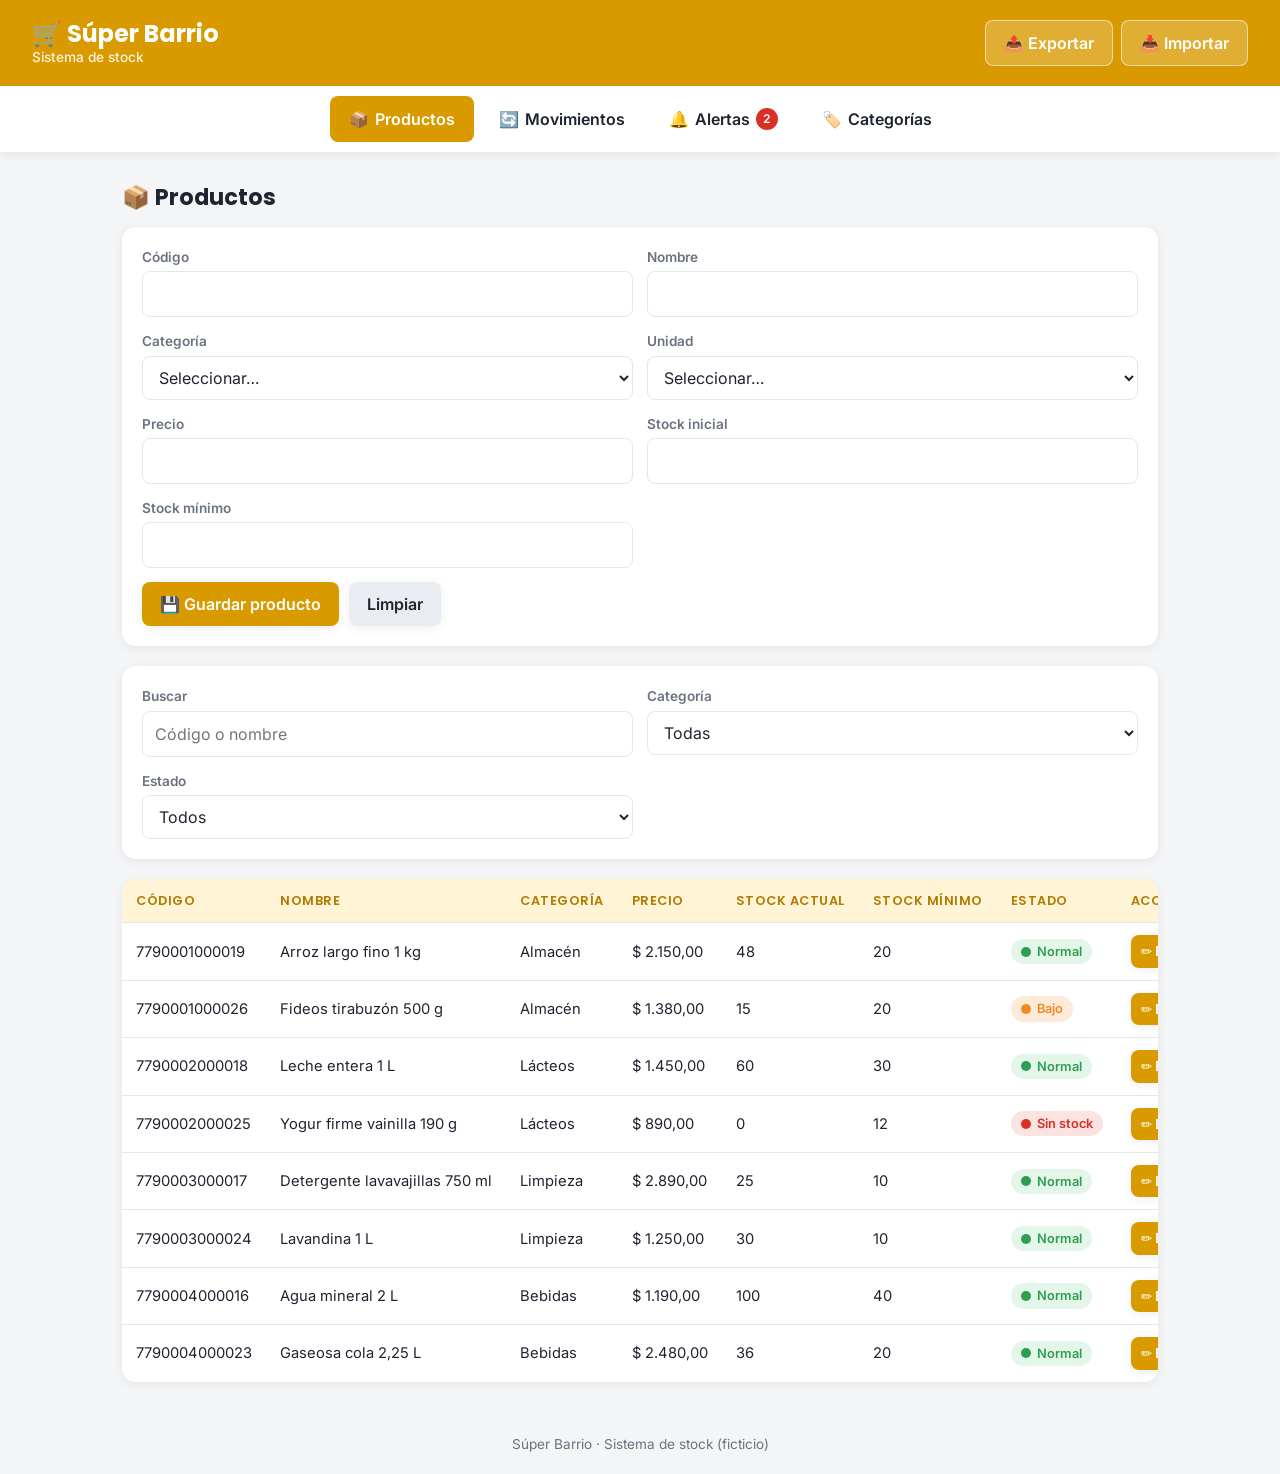
<file: super-barrio (2).html>
<!DOCTYPE html>
<html lang="es">
<head>
  <meta charset="UTF-8">
  <meta name="viewport" content="width=device-width, initial-scale=1.0">
  <title>Súper Barrio – Sistema de stock</title>
  <style>
/* ==========================================================
   SÚPER BARRIO – Sistema de stock
   Diseño mobile first: base para celular, mejoras desde 768 px
   ========================================================== */

/* 1. FUENTES -------------------------------------------------
   Poppins (títulos) e Inter (texto) desde Google Fonts.
   Si no hay internet, el navegador usa system-ui. */
@import url("https://fonts.googleapis.com/css2?family=Inter:wght@400;500;600&family=Poppins:wght@500;600;700&display=swap");

/* 2. VARIABLES ----------------------------------------------- */
:root {
  /* Marca */
  --color-principal: #D99A00;
  --color-principal-oscuro: #B07B00;
  --color-principal-claro: #FFF4D6;

  /* Estados del stock */
  --color-ok: #2E9E4F;
  --color-ok-fondo: #E4F5EA;
  --color-bajo: #F08A24;
  --color-bajo-fondo: #FDEBD8;
  --color-sin: #D93025;
  --color-sin-fondo: #FBE3E1;

  /* Neutros */
  --fondo: #F4F5F7;
  --superficie: #FFFFFF;
  --texto: #1F2430;
  --texto-suave: #6B7280;
  --borde: #E3E6EB;

  /* Forma y sombras */
  --radio: 14px;
  --radio-chico: 8px;
  --sombra: 0 2px 10px rgba(31, 36, 48, 0.08);
  --sombra-fuerte: 0 6px 16px rgba(31, 36, 48, 0.16);

  /* Tipografía */
  --fuente-titulos: "Poppins", system-ui, sans-serif;
  --fuente-texto: "Inter", system-ui, sans-serif;

  /* Espaciado */
  --espacio: 16px;
}

/* 3. BASE ---------------------------------------------------- */
*,
*::before,
*::after {
  box-sizing: border-box;
}

body {
  margin: 0;
  font-family: var(--fuente-texto);
  font-size: 1rem;
  line-height: 1.5;
  color: var(--texto);
  background: var(--fondo);
}

h1, h2, h3 {
  font-family: var(--fuente-titulos);
  line-height: 1.2;
  margin: 0 0 var(--espacio);
}

h2 { font-size: 1.4rem; }
h3 { font-size: 1.1rem; margin-top: 28px; }

/* 4. ENCABEZADO ---------------------------------------------- */
.encabezado {
  display: flex;
  flex-direction: column;
  gap: 12px;
  padding: var(--espacio);
  background: var(--color-principal);
  color: #fff;
}

.logo {
  margin: 0;
  font-size: 1.5rem;
}

.logo::before { content: "🛒 "; }

.logo-sub {
  display: block;
  font-family: var(--fuente-texto);
  font-size: 0.85rem;
  font-weight: 500;
  opacity: 0.9;
}

.acciones-datos {
  display: flex;
  gap: 8px;
}

/* Botones Exportar / Importar: translúcidos sobre el amarillo */
.acciones-datos button {
  background: rgba(255, 255, 255, 0.2);
  color: #fff;
  border: 1px solid rgba(255, 255, 255, 0.55);
  box-shadow: none;
}

.acciones-datos button:hover {
  background: #fff;
  color: var(--color-principal-oscuro);
}

#btn-exportar::before { content: "📤 "; }
#btn-importar::before { content: "📥 "; }

/* 5. MENÚ DE NAVEGACIÓN -------------------------------------- */
.menu {
  position: sticky;
  top: 0;
  z-index: 10;
  display: flex;
  gap: 6px;
  padding: 8px var(--espacio);
  overflow-x: auto;
  background: var(--superficie);
  box-shadow: var(--sombra);
}

.menu-btn {
  flex: 1 0 auto;
  display: inline-flex;
  align-items: center;
  justify-content: center;
  gap: 6px;
  background: transparent;
  color: var(--texto);
  box-shadow: none;
  border: 1px solid transparent;
}

.menu-btn:hover {
  background: var(--color-principal-claro);
  color: var(--color-principal-oscuro);
}

.menu-btn.activo {
  background: var(--color-principal);
  color: #fff;
}

/* Íconos del menú con emojis */
.menu-btn[data-seccion="productos"]::before   { content: "📦"; }
.menu-btn[data-seccion="movimientos"]::before { content: "🔄"; }
.menu-btn[data-seccion="alertas"]::before     { content: "🔔"; }
.menu-btn[data-seccion="categorias"]::before  { content: "🏷️"; }

/* Contador de alertas: círculo rojo con número */
.contador {
  display: inline-flex;
  align-items: center;
  justify-content: center;
  min-width: 22px;
  height: 22px;
  padding: 0 5px;
  border-radius: 50%;
  background: var(--color-sin);
  color: #fff;
  font-size: 0.75rem;
  font-weight: 600;
  line-height: 1;
}

/* El contador se oculta cuando no hay alertas */
.contador[hidden] { display: none; }

/* 6. SECCIONES ----------------------------------------------- */
main {
  max-width: 1100px;
  margin: 0 auto;
  padding: var(--espacio);
}

/* Solo se ve la sección activa (la cambia el JS con la clase .activa) */
.seccion { display: none; }
.seccion.activa { display: block; }

#productos h2::before   { content: "📦 "; }
#movimientos h2::before { content: "🔄 "; }
#alertas h2::before     { content: "🔔 "; }
#categorias h2::before  { content: "🏷️ "; }

/* 7. FORMULARIOS COMO TARJETAS ------------------------------- */
form,
.barra-filtros {
  display: grid;
  grid-template-columns: 1fr;      /* mobile: una columna */
  gap: 14px;
  padding: 20px;
  margin-bottom: 20px;
  background: var(--superficie);
  border-radius: var(--radio);
  box-shadow: var(--sombra);
}

.campo {
  display: flex;
  flex-direction: column;
  gap: 4px;
}

label {
  font-size: 0.85rem;
  font-weight: 600;
  color: var(--texto-suave);
}

input,
select,
textarea {
  width: 100%;
  padding: 10px 12px;
  font: inherit;
  color: var(--texto);
  background: #fff;
  border: 1px solid var(--borde);
  border-radius: var(--radio-chico);
  transition: border-color 0.15s, box-shadow 0.15s;
}

input:focus,
select:focus,
textarea:focus {
  outline: none;
  border-color: var(--color-principal);
  box-shadow: 0 0 0 3px rgba(217, 154, 0, 0.25);
}

textarea { resize: vertical; }

.botones-form {
  display: flex;
  flex-wrap: wrap;
  gap: 10px;
}

/* 8. BOTONES ------------------------------------------------- */
button {
  font: inherit;
  font-weight: 600;
  padding: 10px 18px;
  color: #fff;
  background: var(--color-principal);
  border: none;
  border-radius: var(--radio-chico);
  box-shadow: var(--sombra);
  cursor: pointer;
  transition: background 0.15s, transform 0.15s, box-shadow 0.15s;
}

/* Hover: cambia el color y se eleva levemente */
button:hover {
  background: var(--color-principal-oscuro);
  transform: translateY(-2px);
  box-shadow: var(--sombra-fuerte);
}

button:active {
  transform: translateY(0);
  box-shadow: var(--sombra);
}

button:focus-visible {
  outline: 3px solid rgba(217, 154, 0, 0.45);
  outline-offset: 2px;
}

form button[type="submit"]::before { content: "💾 "; }

/* Botón secundario (Limpiar) */
button[type="reset"] {
  color: var(--texto);
  background: #E9ECF0;
}

button[type="reset"]:hover {
  background: #D9DDE3;
}

/* Botones chicos dentro de tablas y listas (los usa el JS) */
.btn-editar,
.btn-peligro {
  padding: 6px 10px;
  font-size: 0.85rem;
}

.btn-editar::before  { content: "✏️ "; }
.btn-peligro         { background: var(--color-sin); }
.btn-peligro:hover   { background: #B3261E; }
.btn-peligro::before { content: "🗑️ "; }

/* 9. TABLAS -------------------------------------------------- */
/* En celular la tabla se desliza horizontalmente dentro de su tarjeta */
.tabla-contenedor {
  overflow-x: auto;
  background: var(--superficie);
  border-radius: var(--radio);
  box-shadow: var(--sombra);
}

table {
  width: 100%;
  min-width: 640px;
  border-collapse: collapse;
  font-size: 0.92rem;
}

th, td {
  padding: 12px 14px;
  text-align: left;
  border-bottom: 1px solid var(--borde);
  white-space: nowrap;
}

th {
  font-family: var(--fuente-titulos);
  font-size: 0.8rem;
  font-weight: 600;
  text-transform: uppercase;
  letter-spacing: 0.04em;
  color: var(--color-principal-oscuro);
  background: var(--color-principal-claro);
}

tbody tr:hover { background: #FAFAFB; }
tbody tr:last-child td { border-bottom: none; }

/* 10. INDICADORES DE ESTADO DEL STOCK ------------------------
   El JS agrega a un <span class="estado"> una de estas clases:
   estado-ok (🟢 normal), estado-bajo (🟠 bajo el mínimo),
   estado-sin (🔴 sin stock). */
.estado {
  display: inline-flex;
  align-items: center;
  gap: 6px;
  padding: 3px 10px;
  font-size: 0.8rem;
  font-weight: 600;
  border-radius: 999px;
}

.estado::before {
  content: "";
  width: 10px;
  height: 10px;
  border-radius: 50%;
  background: currentColor;
}

.estado-ok   { color: var(--color-ok);   background: var(--color-ok-fondo); }
.estado-bajo { color: var(--color-bajo); background: var(--color-bajo-fondo); }
.estado-sin  { color: var(--color-sin);  background: var(--color-sin-fondo); }

/* Tipo de movimiento en el historial */
.tipo-entrada { color: var(--color-ok);  font-weight: 600; }
.tipo-salida  { color: var(--color-sin); font-weight: 600; }
.tipo-entrada::before { content: "⬆️ "; }
.tipo-salida::before  { content: "⬇️ "; }

/* 11. LISTAS COMO TARJETAS (alertas y categorías) ------------ */
#lista-alertas,
#lista-categorias {
  display: grid;
  grid-template-columns: 1fr;      /* mobile: una columna */
  gap: 12px;
  margin: 0;
  padding: 0;
  list-style: none;
}

#lista-alertas li,
#lista-categorias li {
  display: flex;
  align-items: center;
  justify-content: space-between;
  gap: 10px;
  padding: 14px 16px;
  background: var(--superficie);
  border-radius: var(--radio);
  border-left: 5px solid var(--color-principal);
  box-shadow: var(--sombra);
}

/* Alertas según gravedad */
#lista-alertas li.alerta-bajo { border-left-color: var(--color-bajo); }
#lista-alertas li.alerta-sin  { border-left-color: var(--color-sin); }
#lista-alertas li.alerta-bajo::before { content: "🟠"; }
#lista-alertas li.alerta-sin::before  { content: "🔴"; }

/* Cantidad sugerida para pedir (columna derecha de cada alerta) */
.pedido {
  text-align: right;
  white-space: nowrap;
  color: var(--texto-suave);
}

.pedido strong {
  font-size: 1.1rem;
  color: var(--texto);
}

/* Lista vacía: mensaje opcional que puede agregar el JS */
.vacio {
  padding: 24px;
  text-align: center;
  color: var(--texto-suave);
}

/* 12. PIE ---------------------------------------------------- */
.pie {
  padding: 20px var(--espacio);
  text-align: center;
  font-size: 0.85rem;
  color: var(--texto-suave);
}

.pie p { margin: 0; }

/* 13. DESDE 768 px: DOS COLUMNAS ----------------------------- */
@media (min-width: 768px) {

  .encabezado {
    flex-direction: row;
    align-items: center;
    justify-content: space-between;
    padding: 20px 32px;
  }

  .menu {
    justify-content: center;
    padding: 10px 32px;
  }

  .menu-btn { flex: 0 0 auto; }

  main { padding: 32px; }

  /* Formularios y filtros: dos columnas */
  form,
  .barra-filtros {
    grid-template-columns: 1fr 1fr;
  }

  /* Campos o botones que ocupan todo el ancho */
  .campo-ancho,
  .botones-form {
    grid-column: 1 / -1;
  }

  /* Listas de alertas y categorías: dos columnas */
  #lista-alertas,
  #lista-categorias {
    grid-template-columns: 1fr 1fr;
  }

  table { min-width: 0; }
}

</style>
</head>
<body>

  <header class="encabezado">
    <h1 class="logo">Súper Barrio <span class="logo-sub">Sistema de stock</span></h1>

    <div class="acciones-datos">
      <button type="button" id="btn-exportar">Exportar</button>
      <button type="button" id="btn-importar">Importar</button>
      <input type="file" id="archivo-importar" accept=".json,application/json" hidden>
    </div>
  </header>

  <nav class="menu" aria-label="Secciones">
    <button type="button" class="menu-btn activo" data-seccion="productos">Productos</button>
    <button type="button" class="menu-btn" data-seccion="movimientos">Movimientos</button>
    <button type="button" class="menu-btn" data-seccion="alertas">
      Alertas <span id="contador-alertas" class="contador">0</span>
    </button>
    <button type="button" class="menu-btn" data-seccion="categorias">Categorías</button>
  </nav>

  <main>

    <!-- PRODUCTOS -->
    <section id="productos" class="seccion activa">
      <h2>Productos</h2>

      <form id="form-producto" autocomplete="off">
        <input type="hidden" id="producto-editando">

        <div class="campo">
          <label for="prod-codigo">Código</label>
          <input type="text" id="prod-codigo" inputmode="numeric" minlength="8" maxlength="13" pattern="[0-9]{8,13}" title="De 8 a 13 dígitos" required>
        </div>

        <div class="campo">
          <label for="prod-nombre">Nombre</label>
          <input type="text" id="prod-nombre" required>
        </div>

        <div class="campo">
          <label for="prod-categoria">Categoría</label>
          <select id="prod-categoria" required>
            <option value="">Seleccionar…</option>
          </select>
        </div>

        <div class="campo">
          <label for="prod-unidad">Unidad</label>
          <select id="prod-unidad" required>
            <option value="">Seleccionar…</option>
            <option value="unidad">Unidad</option>
            <option value="kg">Kilogramo</option>
            <option value="g">Gramo</option>
            <option value="l">Litro</option>
            <option value="ml">Mililitro</option>
            <option value="pack">Pack</option>
          </select>
        </div>

        <div class="campo">
          <label for="prod-precio">Precio</label>
          <input type="number" id="prod-precio" min="0.01" step="0.01" required>
        </div>

        <div class="campo">
          <label for="prod-stock">Stock inicial</label>
          <input type="number" id="prod-stock" min="0" step="1" required>
        </div>

        <div class="campo">
          <label for="prod-minimo">Stock mínimo</label>
          <input type="number" id="prod-minimo" min="0" step="1" required>
        </div>

        <div class="botones-form">
          <button type="submit">Guardar producto</button>
          <button type="reset" id="cancelar-producto">Limpiar</button>
        </div>
      </form>

      <div class="barra-filtros">
        <div class="campo">
          <label for="buscador">Buscar</label>
          <input type="search" id="buscador" placeholder="Código o nombre">
        </div>

        <div class="campo">
          <label for="filtro-categoria">Categoría</label>
          <select id="filtro-categoria">
            <option value="">Todas</option>
          </select>
        </div>

        <div class="campo">
          <label for="filtro-estado">Estado</label>
          <select id="filtro-estado">
            <option value="">Todos</option>
            <option value="ok">Normal</option>
            <option value="bajo">Bajo</option>
            <option value="sin">Sin stock</option>
          </select>
        </div>
      </div>

      <div class="tabla-contenedor">
        <table id="tabla-productos">
          <thead>
            <tr>
              <th>Código</th>
              <th>Nombre</th>
              <th>Categoría</th>
              <th>Precio</th>
              <th>Stock actual</th>
              <th>Stock mínimo</th>
              <th>Estado</th>
              <th>Acciones</th>
            </tr>
          </thead>
          <tbody></tbody>
        </table>
      </div>
    </section>

    <!-- MOVIMIENTOS -->
    <section id="movimientos" class="seccion">
      <h2>Movimientos</h2>

      <form id="form-movimiento" autocomplete="off">
        <div class="campo">
          <label for="mov-codigo">Código</label>
          <input type="text" id="mov-codigo" list="lista-codigos" required>
          <datalist id="lista-codigos"></datalist>
        </div>

        <div class="campo">
          <label for="mov-tipo">Tipo</label>
          <select id="mov-tipo" required>
            <option value="">Seleccionar…</option>
            <option value="entrada">Entrada</option>
            <option value="salida">Salida</option>
          </select>
        </div>

        <div class="campo">
          <label for="mov-motivo">Motivo</label>
          <input type="text" id="mov-motivo" list="lista-motivos" required>
          <datalist id="lista-motivos">
            <option value="Compra a proveedor"></option>
            <option value="Venta"></option>
            <option value="Devolución"></option>
            <option value="Merma"></option>
            <option value="Vencimiento"></option>
            <option value="Ajuste de inventario"></option>
          </datalist>
        </div>

        <div class="campo">
          <label for="mov-cantidad">Cantidad</label>
          <input type="number" id="mov-cantidad" min="0" step="any" required>
        </div>

        <div class="campo">
          <label for="mov-fecha">Fecha</label>
          <input type="date" id="mov-fecha" required>
        </div>

        <div class="campo campo-ancho">
          <label for="mov-observacion">Observación</label>
          <textarea id="mov-observacion" rows="2"></textarea>
        </div>

        <div class="botones-form">
          <button type="submit">Registrar movimiento</button>
          <button type="reset">Limpiar</button>
        </div>
      </form>

      <h3>Historial</h3>
      <div class="tabla-contenedor">
        <table id="tabla-movimientos">
          <thead>
            <tr>
              <th>Fecha</th>
              <th>Código</th>
              <th>Producto</th>
              <th>Tipo</th>
              <th>Motivo</th>
              <th>Cantidad</th>
              <th>Observación</th>
            </tr>
          </thead>
          <tbody></tbody>
        </table>
      </div>
    </section>

    <!-- ALERTAS -->
    <section id="alertas" class="seccion">
      <h2>Alertas</h2>
      <ul id="lista-alertas"></ul>
    </section>

    <!-- CATEGORÍAS -->
    <section id="categorias" class="seccion">
      <h2>Categorías</h2>

      <form id="form-categoria" autocomplete="off">
        <div class="campo">
          <label for="cat-nombre">Nombre de la categoría</label>
          <input type="text" id="cat-nombre" required>
        </div>
        <div class="botones-form">
          <button type="submit">Agregar categoría</button>
        </div>
      </form>

      <ul id="lista-categorias"></ul>
    </section>

  </main>

  <footer class="pie">
    <p>Súper Barrio · Sistema de stock (ficticio)</p>
  </footer>

  <script>
/* ==========================================================
   REGISTRO DE USO DE IA
   Herramienta: Claude (Anthropic) – modelo Claude Sonnet 5.5
   Fecha de generación: 24/10/2026
   Alcance: estructura de datos, almacenamiento y lógica del sistema
            de stock "Súper Barrio".
   Revisado y aprobado por: ______________________
   ========================================================== */
(function () {
  "use strict";

  /* ---------- Datos ----------
     categorias:  { id, nombre }
     productos:   { codigo, nombre, categoria, unidad, precio, stock, minimo }
                  (categoria guarda el nombre de la categoría)
     movimientos: { codigo, nombre, tipo, motivo, cantidad, fecha, observacion }
                  (tipo: "entrada" | "salida"; fecha: AAAA-MM-DD) */
  var categorias = [];
  var productos = [];
  var movimientos = [];

  var CLAVE = "stock-datos";

  var CATEGORIAS_INICIALES = ["Almacén", "Lácteos", "Limpieza", "Bebidas"];

  // Códigos de 13 dígitos (EAN-13) que empiezan con 779
  var PRODUCTOS_INICIALES = [
    { codigo: "7790001000019", nombre: "Arroz largo fino 1 kg",       categoria: "Almacén",  unidad: "kg",     precio: 2150, stock: 48,  minimo: 20 },
    { codigo: "7790001000026", nombre: "Fideos tirabuzón 500 g",      categoria: "Almacén",  unidad: "pack",   precio: 1380, stock: 15,  minimo: 20 },
    { codigo: "7790002000018", nombre: "Leche entera 1 L",            categoria: "Lácteos",  unidad: "l",      precio: 1450, stock: 60,  minimo: 30 },
    { codigo: "7790002000025", nombre: "Yogur firme vainilla 190 g",  categoria: "Lácteos",  unidad: "unidad", precio: 890,  stock: 0,   minimo: 12 },
    { codigo: "7790003000017", nombre: "Detergente lavavajillas 750 ml", categoria: "Limpieza", unidad: "unidad", precio: 2890, stock: 25, minimo: 10 },
    { codigo: "7790003000024", nombre: "Lavandina 1 L",               categoria: "Limpieza", unidad: "l",      precio: 1250, stock: 30,  minimo: 10 },
    { codigo: "7790004000016", nombre: "Agua mineral 2 L",            categoria: "Bebidas",  unidad: "unidad", precio: 1190, stock: 100, minimo: 40 },
    { codigo: "7790004000023", nombre: "Gaseosa cola 2,25 L",         categoria: "Bebidas",  unidad: "unidad", precio: 2480, stock: 36,  minimo: 20 }
  ];

  /* ---------- Utilidades ---------- */
  function $(id) { return document.getElementById(id); }

  function escapar(texto) {
    return String(texto).replace(/[&<>"']/g, function (c) {
      return { "&": "&amp;", "<": "&lt;", ">": "&gt;", '"': "&quot;", "'": "&#39;" }[c];
    });
  }

  function hoy() {
    var f = new Date();
    var mes = String(f.getMonth() + 1).padStart(2, "0");
    var dia = String(f.getDate()).padStart(2, "0");
    return f.getFullYear() + "-" + mes + "-" + dia;
  }

  function formatoFecha(iso) {
    var p = String(iso).split("-");
    return p.length === 3 ? p[2] + "/" + p[1] + "/" + p[0] : iso;
  }

  function formatoPrecio(n) {
    return Number(n).toLocaleString("es-AR", { style: "currency", currency: "ARS" });
  }

  function formatoNumero(n) {
    return Number(n).toLocaleString("es-AR", { maximumFractionDigits: 3 });
  }

  // Minúsculas, sin tildes y sin espacios de más: para comparar nombres y códigos
  function normalizar(t) {
    return String(t).trim().replace(/\s+/g, " ").toLowerCase()
      .normalize("NFD").replace(/[̀-ͯ]/g, "");
  }

  function nuevoId() {
    return Date.now().toString(36) + Math.random().toString(36).slice(2, 8);
  }

  /* ---------- Almacenamiento (localStorage, clave "stock-datos") ---------- */
  function guardar() {
    try {
      localStorage.setItem(CLAVE, JSON.stringify({
        categorias: categorias,
        productos: productos,
        movimientos: movimientos
      }));
    } catch (e) {
      alert("No se pudo guardar en el navegador.");
    }
  }

  function cargarIniciales() {
    categorias = CATEGORIAS_INICIALES.map(function (nombre) {
      return { id: nuevoId(), nombre: nombre };
    });
    productos = PRODUCTOS_INICIALES.map(function (p) { return Object.assign({}, p); });
    movimientos = [];
    guardar();
  }

  function cargar() {
    var crudo = null;
    try { crudo = localStorage.getItem(CLAVE); } catch (e) { crudo = null; }

    if (crudo) {
      try {
        var d = JSON.parse(crudo);
        if (Array.isArray(d.categorias) && Array.isArray(d.productos) && Array.isArray(d.movimientos)) {
          categorias = d.categorias;
          productos = d.productos;
          movimientos = d.movimientos;
          return;
        }
      } catch (e) { /* datos dañados: se vuelve a los iniciales */ }
    }
    // Si no hay datos, se cargan las categorías y los productos de ejemplo
    cargarIniciales();
  }

  /* ---------- Estado del stock ---------- */
  // "sin stock" si es 0, "bajo" si es menor o igual al mínimo, "normal" en otro caso
  function estadoDe(p) {
    if (p.stock <= 0) return "sin";
    if (p.stock <= p.minimo) return "bajo";
    return "ok";
  }

  var TEXTO_ESTADO = { ok: "Normal", bajo: "Bajo", sin: "Sin stock" };

  function buscarProducto(codigo) {
    var c = normalizar(codigo);
    for (var i = 0; i < productos.length; i++) {
      if (normalizar(productos[i].codigo) === c) return productos[i];
    }
    return null;
  }

  /* ---------- Menú ---------- */
  function mostrarSeccion(id) {
    document.querySelectorAll(".seccion").forEach(function (s) {
      s.classList.toggle("activa", s.id === id);
    });
    document.querySelectorAll(".menu-btn").forEach(function (b) {
      b.classList.toggle("activo", b.dataset.seccion === id);
    });
    window.scrollTo(0, 0);
  }

  /* ---------- Categorías: alta, edición y baja ---------- */
  var catEditandoId = null;
  var btnCancelarCat = null;

  function buscarCategoriaPorId(id) {
    for (var i = 0; i < categorias.length; i++) {
      if (categorias[i].id === id) return categorias[i];
    }
    return null;
  }

  function productosDeCategoria(nombre) {
    return productos.filter(function (p) { return p.categoria === nombre; });
  }

  // Nombre repetido (sin distinguir mayúsculas ni tildes), ignorando la que se edita
  function nombreRepetido(nombre, ignorarId) {
    var n = normalizar(nombre);
    return categorias.some(function (c) {
      return c.id !== ignorarId && normalizar(c.nombre) === n;
    });
  }

  function salirEdicionCategoria() {
    catEditandoId = null;
    $("form-categoria").reset();
    document.querySelector("#form-categoria button[type='submit']").textContent = "Agregar categoría";
    btnCancelarCat.hidden = true;
  }

  function renderCategorias() {
    var lista = $("lista-categorias");
    if (categorias.length === 0) {
      lista.innerHTML = '<li class="vacio">Todavía no hay categorías.</li>';
    } else {
      lista.innerHTML = categorias.map(function (c) {
        var usos = productosDeCategoria(c.nombre).length;
        return '<li><span>🏷️ ' + escapar(c.nombre) + ' <small>(' + usos + ' producto' + (usos === 1 ? "" : "s") + ')</small></span>' +
          '<span class="botones-form">' +
          '<button type="button" class="btn-editar" data-accion="editar-categoria" data-id="' + escapar(c.id) + '">Editar</button>' +
          '<button type="button" class="btn-peligro" data-accion="borrar-categoria" data-id="' + escapar(c.id) + '">Eliminar</button>' +
          "</span></li>";
      }).join("");
    }

    var opciones = categorias.map(function (c) {
      return '<option value="' + escapar(c.nombre) + '">' + escapar(c.nombre) + "</option>";
    }).join("");

    var selForm = $("prod-categoria");
    var selFiltro = $("filtro-categoria");
    var valForm = selForm.value;
    var valFiltro = selFiltro.value;

    selForm.innerHTML = '<option value="">Seleccionar…</option>' + opciones;
    selFiltro.innerHTML = '<option value="">Todas</option>' + opciones;

    selForm.value = valForm;
    selFiltro.value = valFiltro;
  }

  // Botón "Cancelar" que solo aparece mientras se edita una categoría
  btnCancelarCat = document.createElement("button");
  btnCancelarCat.type = "button";
  btnCancelarCat.textContent = "Cancelar";
  btnCancelarCat.hidden = true;
  btnCancelarCat.style.background = "#E9ECF0";
  btnCancelarCat.style.color = "inherit";
  document.querySelector("#form-categoria .botones-form").appendChild(btnCancelarCat);
  btnCancelarCat.addEventListener("click", salirEdicionCategoria);

  $("form-categoria").addEventListener("submit", function (e) {
    e.preventDefault();
    var nombre = $("cat-nombre").value.trim().replace(/\s+/g, " ");

    if (!nombre) {
      alert("El nombre de la categoría es obligatorio.");
      return;
    }
    if (nombreRepetido(nombre, catEditandoId)) {
      alert("Ya existe una categoría llamada «" + nombre + "».");
      return;
    }

    if (catEditandoId) {
      var cat = buscarCategoriaPorId(catEditandoId);
      if (cat) {
        var anterior = cat.nombre;
        cat.nombre = nombre;
        // Los productos guardan el nombre de la categoría: se actualizan también
        productos.forEach(function (p) {
          if (p.categoria === anterior) p.categoria = nombre;
        });
      }
      guardar();
      salirEdicionCategoria();
      renderTodo();
    } else {
      categorias.push({ id: nuevoId(), nombre: nombre });
      guardar();
      this.reset();
      renderTodo();
    }
  });

  $("lista-categorias").addEventListener("click", function (e) {
    var btn = e.target.closest("button[data-accion]");
    if (!btn) return;
    var cat = buscarCategoriaPorId(btn.dataset.id);
    if (!cat) return;

    if (btn.dataset.accion === "editar-categoria") {
      catEditandoId = cat.id;
      $("cat-nombre").value = cat.nombre;
      document.querySelector("#form-categoria button[type='submit']").textContent = "Guardar cambios";
      btnCancelarCat.hidden = false;
      $("cat-nombre").focus();
      $("form-categoria").scrollIntoView({ behavior: "smooth", block: "start" });
    }

    if (btn.dataset.accion === "borrar-categoria") {
      var cantidad = productosDeCategoria(cat.nombre).length;
      if (cantidad > 0) {
        alert("No se puede eliminar «" + cat.nombre + "»: tiene " + cantidad + " producto" + (cantidad === 1 ? "" : "s") + ".");
        return;
      }
      if (!confirm("¿Eliminar la categoría «" + cat.nombre + "»?")) return;
      categorias = categorias.filter(function (c) { return c !== cat; });
      if (catEditandoId === cat.id) salirEdicionCategoria();
      guardar();
      renderTodo();
    }
  });

  /* ---------- Productos ---------- */
  function renderProductos() {
    var texto = normalizar($("buscador").value);
    var cat = $("filtro-categoria").value;
    var est = $("filtro-estado").value;

    var filtrados = productos.filter(function (p) {
      if (texto && normalizar(p.codigo).indexOf(texto) === -1 && normalizar(p.nombre).indexOf(texto) === -1) return false;
      if (cat && p.categoria !== cat) return false;
      if (est && estadoDe(p) !== est) return false;
      return true;
    });

    var cuerpo = document.querySelector("#tabla-productos tbody");
    if (filtrados.length === 0) {
      var msg = productos.length === 0 ? "Todavía no hay productos cargados." : "No hay productos que coincidan con la búsqueda.";
      cuerpo.innerHTML = '<tr><td colspan="8" class="vacio">' + msg + "</td></tr>";
      return;
    }

    cuerpo.innerHTML = filtrados.map(function (p) {
      var e = estadoDe(p);
      return "<tr>" +
        "<td>" + escapar(p.codigo) + "</td>" +
        "<td>" + escapar(p.nombre) + "</td>" +
        "<td>" + escapar(p.categoria) + "</td>" +
        "<td>" + formatoPrecio(p.precio) + "</td>" +
        "<td>" + formatoNumero(p.stock) + "</td>" +
        "<td>" + formatoNumero(p.minimo) + "</td>" +
        '<td><span class="estado estado-' + e + '">' + TEXTO_ESTADO[e] + "</span></td>" +
        '<td><button type="button" class="btn-editar" data-accion="editar" data-codigo="' + escapar(p.codigo) + '">Editar</button> ' +
        '<button type="button" class="btn-peligro" data-accion="borrar" data-codigo="' + escapar(p.codigo) + '">Eliminar</button></td>' +
        "</tr>";
    }).join("");
  }

  // Entero no negativo escrito solo con dígitos ("0", "12"; no "1.5", "-3" ni vacío)
  function esEnteroNoNegativo(texto) {
    return /^\d+$/.test(String(texto).trim());
  }

  // Al editar, el stock actual se muestra pero no se puede cambiar desde acá
  function modoEdicionProducto(activo) {
    $("prod-codigo").readOnly = activo;
    $("prod-stock").disabled = activo;
    document.querySelector("label[for='prod-stock']").textContent =
      activo ? "Stock actual (solo cambia con movimientos)" : "Stock inicial";
    document.querySelector("#form-producto button[type='submit']").textContent =
      activo ? "Guardar cambios" : "Guardar producto";
    if (!activo) $("producto-editando").value = "";
  }

  function salirDeEdicion() {
    modoEdicionProducto(false);
  }

  $("form-producto").addEventListener("submit", function (e) {
    e.preventDefault();

    var editando = $("producto-editando").value;
    var codigo = $("prod-codigo").value.trim();
    var nombre = $("prod-nombre").value.trim();
    var categoria = $("prod-categoria").value;
    var unidad = $("prod-unidad").value;
    var precio = parseFloat($("prod-precio").value);
    var textoMinimo = $("prod-minimo").value;
    var textoStock = $("prod-stock").value;

    // Código: de 8 a 13 dígitos y único (al editar no cambia)
    if (!editando) {
      if (!/^\d{8,13}$/.test(codigo)) {
        alert("El código debe tener entre 8 y 13 dígitos (solo números).");
        return;
      }
      if (buscarProducto(codigo)) {
        alert("Ya existe un producto con el código " + codigo + ".");
        return;
      }
    }
    if (!nombre) {
      alert("El nombre es obligatorio.");
      return;
    }
    if (!categoria) {
      alert("Elegí una categoría.");
      return;
    }
    if (!unidad) {
      alert("Elegí una unidad.");
      return;
    }
    if (isNaN(precio) || precio <= 0) {
      alert("El precio debe ser mayor que cero.");
      return;
    }
    if (!editando && !esEnteroNoNegativo(textoStock)) {
      alert("El stock inicial debe ser un número entero mayor o igual a 0.");
      return;
    }
    if (!esEnteroNoNegativo(textoMinimo)) {
      alert("El stock mínimo debe ser un número entero mayor o igual a 0.");
      return;
    }

    var minimo = parseInt(textoMinimo, 10);

    if (editando) {
      // El stock actual no se toca: solo cambia con movimientos
      var prod = buscarProducto(editando);
      if (prod) {
        prod.nombre = nombre;
        prod.categoria = categoria;
        prod.unidad = unidad;
        prod.precio = precio;
        prod.minimo = minimo;
      }
    } else {
      productos.push({
        codigo: codigo, nombre: nombre, categoria: categoria, unidad: unidad,
        precio: precio, stock: parseInt(textoStock, 10), minimo: minimo
      });
    }

    guardar();
    this.reset();
    salirDeEdicion();
    renderTodo();
  });

  $("form-producto").addEventListener("reset", salirDeEdicion);

  $("tabla-productos").addEventListener("click", function (e) {
    var btn = e.target.closest("button[data-accion]");
    if (!btn) return;
    var prod = buscarProducto(btn.dataset.codigo);
    if (!prod) return;

    if (btn.dataset.accion === "editar") {
      $("producto-editando").value = prod.codigo;
      $("prod-codigo").value = prod.codigo;
      $("prod-nombre").value = prod.nombre;
      $("prod-categoria").value = prod.categoria;
      $("prod-unidad").value = prod.unidad;
      $("prod-precio").value = prod.precio;
      $("prod-stock").value = prod.stock;
      $("prod-minimo").value = prod.minimo;
      modoEdicionProducto(true);
      $("form-producto").scrollIntoView({ behavior: "smooth", block: "start" });
    }

    if (btn.dataset.accion === "borrar") {
      if (!confirm("¿Eliminar el producto «" + prod.nombre + "»? El historial de movimientos se conserva.")) return;
      productos = productos.filter(function (p) { return p !== prod; });
      guardar();
      renderTodo();
    }
  });

  ["buscador", "filtro-categoria", "filtro-estado"].forEach(function (id) {
    $(id).addEventListener("input", renderProductos);
    $(id).addEventListener("change", renderProductos);
  });

  /* ---------- Movimientos ---------- */
  function renderListaCodigos() {
    $("lista-codigos").innerHTML = productos.map(function (p) {
      return '<option value="' + escapar(p.codigo) + '">' + escapar(p.nombre) + "</option>";
    }).join("");
  }

  function renderMovimientos() {
    var cuerpo = document.querySelector("#tabla-movimientos tbody");
    if (movimientos.length === 0) {
      cuerpo.innerHTML = '<tr><td colspan="7" class="vacio">Todavía no hay movimientos registrados.</td></tr>';
      return;
    }

    var ordenados = movimientos.map(function (m, i) { return { m: m, i: i }; });
    ordenados.sort(function (a, b) {
      if (a.m.fecha !== b.m.fecha) return a.m.fecha < b.m.fecha ? 1 : -1;
      return b.i - a.i;
    });

    cuerpo.innerHTML = ordenados.map(function (o) {
      var m = o.m;
      var etiqueta = m.tipo === "entrada" ? "Entrada" : "Salida";
      return "<tr>" +
        "<td>" + formatoFecha(m.fecha) + "</td>" +
        "<td>" + escapar(m.codigo) + "</td>" +
        "<td>" + escapar(m.nombre) + "</td>" +
        '<td><span class="tipo-' + m.tipo + '">' + etiqueta + "</span></td>" +
        "<td>" + escapar(m.motivo) + "</td>" +
        "<td>" + formatoNumero(m.cantidad) + "</td>" +
        "<td>" + escapar(m.observacion || "") + "</td>" +
        "</tr>";
    }).join("");
  }

  $("form-movimiento").addEventListener("submit", function (e) {
    e.preventDefault();

    var codigo = $("mov-codigo").value.trim();
    var tipo = $("mov-tipo").value;
    var motivo = $("mov-motivo").value.trim();
    var cantidad = parseFloat($("mov-cantidad").value);
    var fecha = $("mov-fecha").value;
    var observacion = $("mov-observacion").value.trim();

    var prod = buscarProducto(codigo);
    if (!prod) {
      alert("No existe ningún producto con el código «" + codigo + "».");
      return;
    }
    if (!tipo || !motivo || !fecha) {
      alert("Completá tipo, motivo y fecha.");
      return;
    }
    if (isNaN(cantidad) || cantidad <= 0) {
      alert("La cantidad debe ser mayor a 0.");
      return;
    }
    if (tipo === "salida" && cantidad > prod.stock) {
      alert("Stock insuficiente: hay " + formatoNumero(prod.stock) + " " + prod.unidad + " de «" + prod.nombre + "».");
      return;
    }

    prod.stock = tipo === "entrada" ? prod.stock + cantidad : prod.stock - cantidad;

    movimientos.push({
      codigo: prod.codigo, nombre: prod.nombre, tipo: tipo, motivo: motivo,
      cantidad: cantidad, fecha: fecha, observacion: observacion
    });

    guardar();
    this.reset();
    $("mov-fecha").value = hoy();
    renderTodo();
  });

  $("form-movimiento").addEventListener("reset", function () {
    setTimeout(function () { $("mov-fecha").value = hoy(); }, 0);
  });

  /* ---------- Alertas ---------- */
  // Cantidad sugerida para pedir: el doble del mínimo menos el stock actual
  function cantidadSugerida(p) {
    return 2 * p.minimo - p.stock;
  }

  // Urgencia: primero los sin stock (los de mayor mínimo antes) y después los
  // que están en el mínimo o por debajo, del más vacío (stock / mínimo) al menos vacío
  function ordenarPorUrgencia(a, b) {
    var sinA = estadoDe(a) === "sin";
    var sinB = estadoDe(b) === "sin";
    if (sinA !== sinB) return sinA ? -1 : 1;
    if (sinA) return b.minimo - a.minimo;
    return (a.stock / a.minimo) - (b.stock / b.minimo);
  }

  // Se vuelve a dibujar cada vez que cambia el stock (movimientos, edición,
  // baja o importación), por eso el contador del menú siempre está al día
  function renderAlertas() {
    var alertas = productos.filter(function (p) { return estadoDe(p) !== "ok"; });
    alertas.sort(ordenarPorUrgencia);

    $("contador-alertas").textContent = alertas.length;
    $("contador-alertas").hidden = alertas.length === 0;

    var lista = $("lista-alertas");
    if (alertas.length === 0) {
      lista.innerHTML = '<li class="vacio">✅ Todo el stock está en orden</li>';
      return;
    }

    lista.innerHTML = alertas.map(function (p) {
      var e = estadoDe(p);
      var sugerida = cantidadSugerida(p);
      var pedir = sugerida > 0 ? formatoNumero(sugerida) + " " + escapar(p.unidad) : "—";
      return '<li class="alerta-' + e + '">' +
        "<span><strong>" + escapar(p.nombre) + "</strong> · " + escapar(p.codigo) +
        '<br><small><span class="estado estado-' + e + '">' + TEXTO_ESTADO[e] + "</span> " +
        "Stock actual: " + formatoNumero(p.stock) + " · Mínimo: " + formatoNumero(p.minimo) + "</small></span>" +
        '<span class="pedido"><small>Pedir</small><br><strong>' + pedir + "</strong></span></li>";
    }).join("");
  }

  /* ---------- Exportar / Importar ---------- */
  $("btn-exportar").addEventListener("click", function () {
    var datos = { categorias: categorias, productos: productos, movimientos: movimientos };
    var blob = new Blob([JSON.stringify(datos, null, 2)], { type: "application/json" });
    var url = URL.createObjectURL(blob);
    var a = document.createElement("a");
    a.href = url;
    a.download = "stock.json";
    document.body.appendChild(a);
    a.click();
    a.remove();
    URL.revokeObjectURL(url);
  });

  $("btn-importar").addEventListener("click", function () {
    $("archivo-importar").click();
  });

  function esTexto(v) { return typeof v === "string" && v.trim() !== ""; }
  function esNumero(v) { return typeof v === "number" && isFinite(v); }

  // Devuelve un mensaje de error, o "" si el archivo tiene todas las listas
  // esperadas y cada elemento trae los campos necesarios
  function validarDatos(d) {
    if (!d || typeof d !== "object" || Array.isArray(d)) {
      return "el contenido no tiene el formato esperado.";
    }
    var listas = ["categorias", "productos", "movimientos"];
    for (var i = 0; i < listas.length; i++) {
      if (!Array.isArray(d[listas[i]])) return "falta la lista «" + listas[i] + "».";
    }

    var catsOk = d.categorias.every(function (c) {
      return esTexto(c) || (c && typeof c === "object" && esTexto(c.nombre));
    });
    if (!catsOk) return "hay categorías sin nombre.";

    var codigos = {};
    var prodsOk = d.productos.every(function (p) {
      if (!p || typeof p !== "object" || !esTexto(p.codigo) || !esTexto(p.nombre) ||
          !esTexto(p.categoria) || !esTexto(p.unidad) ||
          !esNumero(p.precio) || !esNumero(p.stock) || !esNumero(p.minimo)) return false;
      var clave = normalizar(p.codigo);
      if (codigos[clave]) return false;
      codigos[clave] = true;
      return true;
    });
    if (!prodsOk) return "hay productos incompletos o con el código repetido.";

    var movsOk = d.movimientos.every(function (m) {
      return m && typeof m === "object" && esTexto(m.codigo) && esTexto(m.nombre) &&
        (m.tipo === "entrada" || m.tipo === "salida") && esTexto(m.motivo) &&
        esNumero(m.cantidad) && esTexto(m.fecha);
    });
    if (!movsOk) return "hay movimientos incompletos.";

    return "";
  }

  $("archivo-importar").addEventListener("change", function () {
    var archivo = this.files[0];
    var input = this;
    if (!archivo) return;

    var lector = new FileReader();

    lector.onload = function () {
      var d;
      try {
        d = JSON.parse(lector.result);
      } catch (err) {
        alert("No se importó nada: el archivo no es un JSON válido.");
        return;
      }

      var error = validarDatos(d);
      if (error) {
        alert("No se importó nada: " + error);
        return;
      }

      var mensaje = "El archivo tiene " + d.categorias.length + " categorías, " +
        d.productos.length + " productos y " + d.movimientos.length + " movimientos.\n\n" +
        "Esto reemplaza todos los datos actuales. ¿Continuar?";
      if (!confirm(mensaje)) return;

      // Acepta categorías como texto o como objetos { id, nombre }
      categorias = d.categorias.map(function (c) {
        return typeof c === "string"
          ? { id: nuevoId(), nombre: c.trim() }
          : { id: c.id || nuevoId(), nombre: c.nombre.trim() };
      });
      productos = d.productos;
      movimientos = d.movimientos;

      salirEdicionCategoria();
      $("form-producto").reset();
      guardar();
      renderTodo();
      alert("Datos importados correctamente.");
    };

    lector.onerror = function () {
      alert("No se importó nada: no se pudo leer el archivo.");
    };

    lector.readAsText(archivo);
    input.value = "";
  });

  /* ---------- Inicio ---------- */
  function renderTodo() {
    renderCategorias();
    renderProductos();
    renderListaCodigos();
    renderMovimientos();
    renderAlertas();
  }

  document.querySelector(".menu").addEventListener("click", function (e) {
    var btn = e.target.closest(".menu-btn");
    if (btn) mostrarSeccion(btn.dataset.seccion);
  });

  cargar();
  $("mov-fecha").value = hoy();
  renderTodo();
})();

</script>
</body>
</html>
</file>
